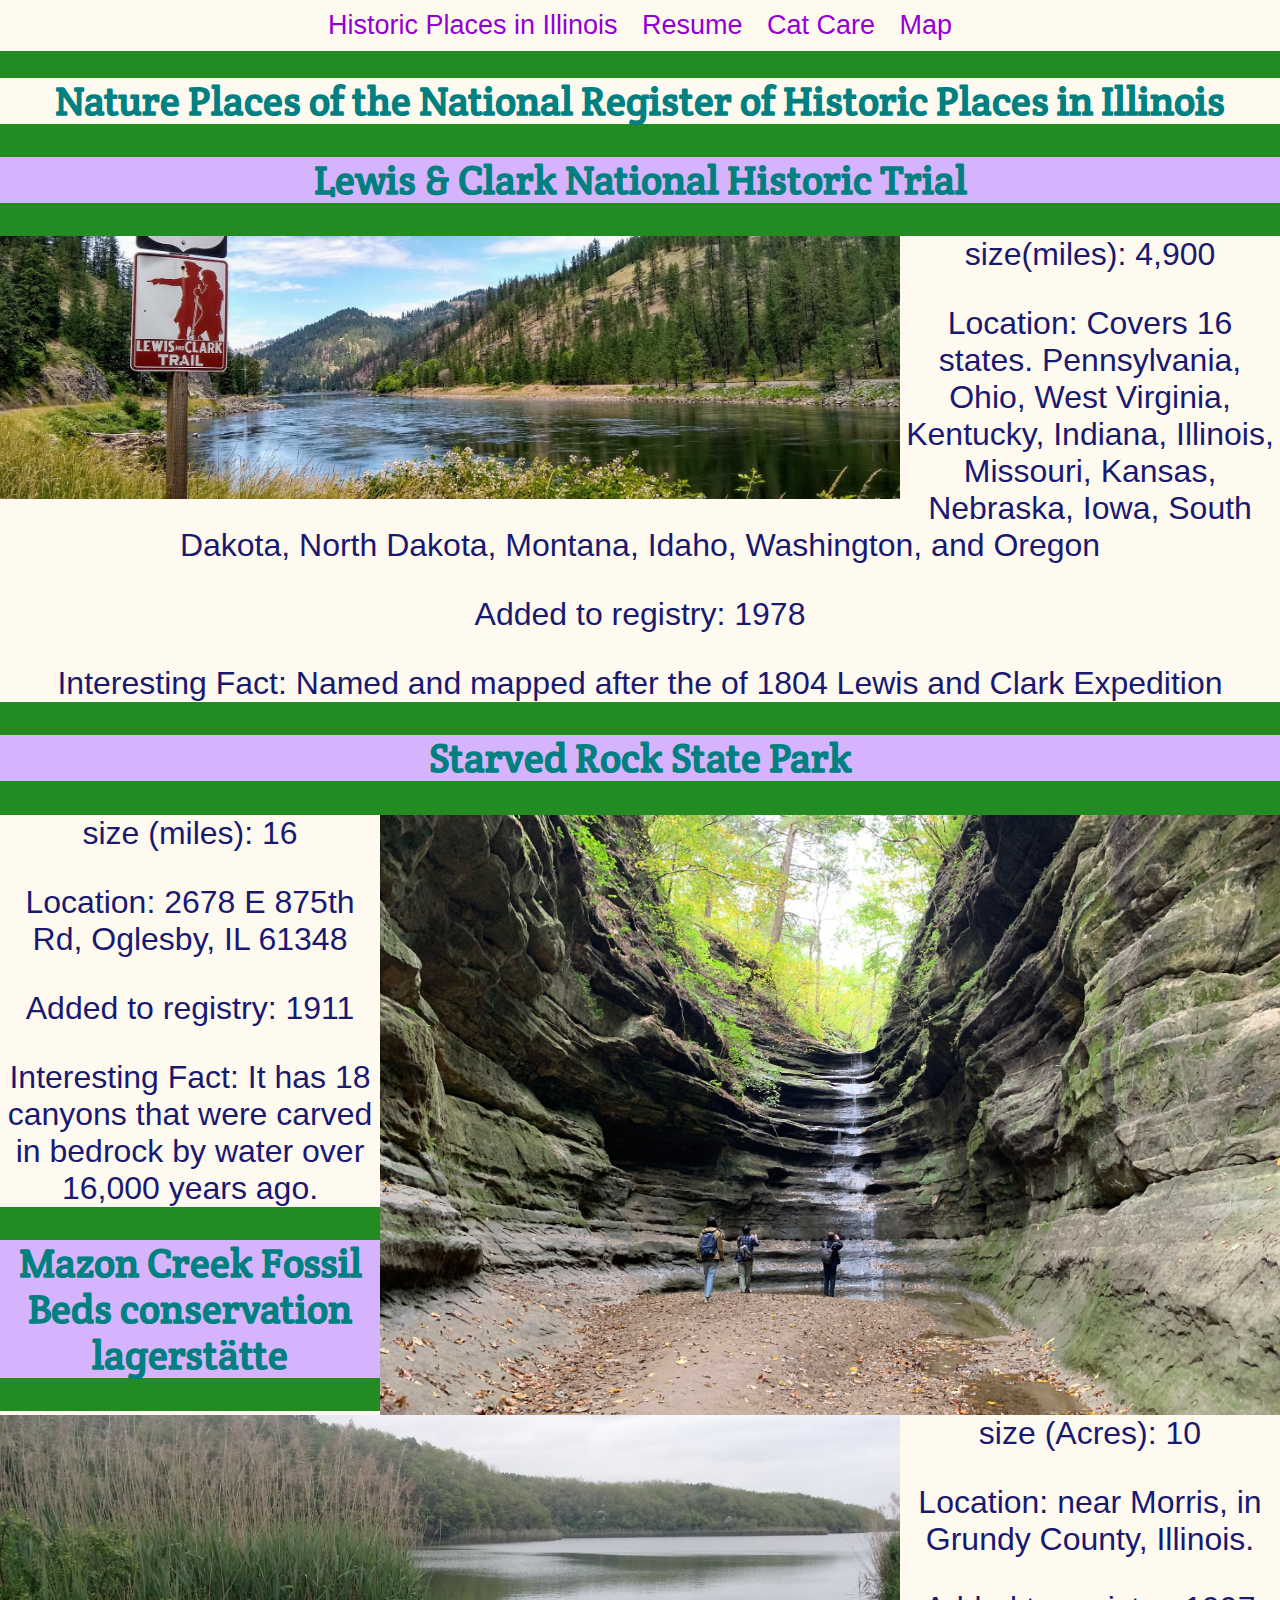
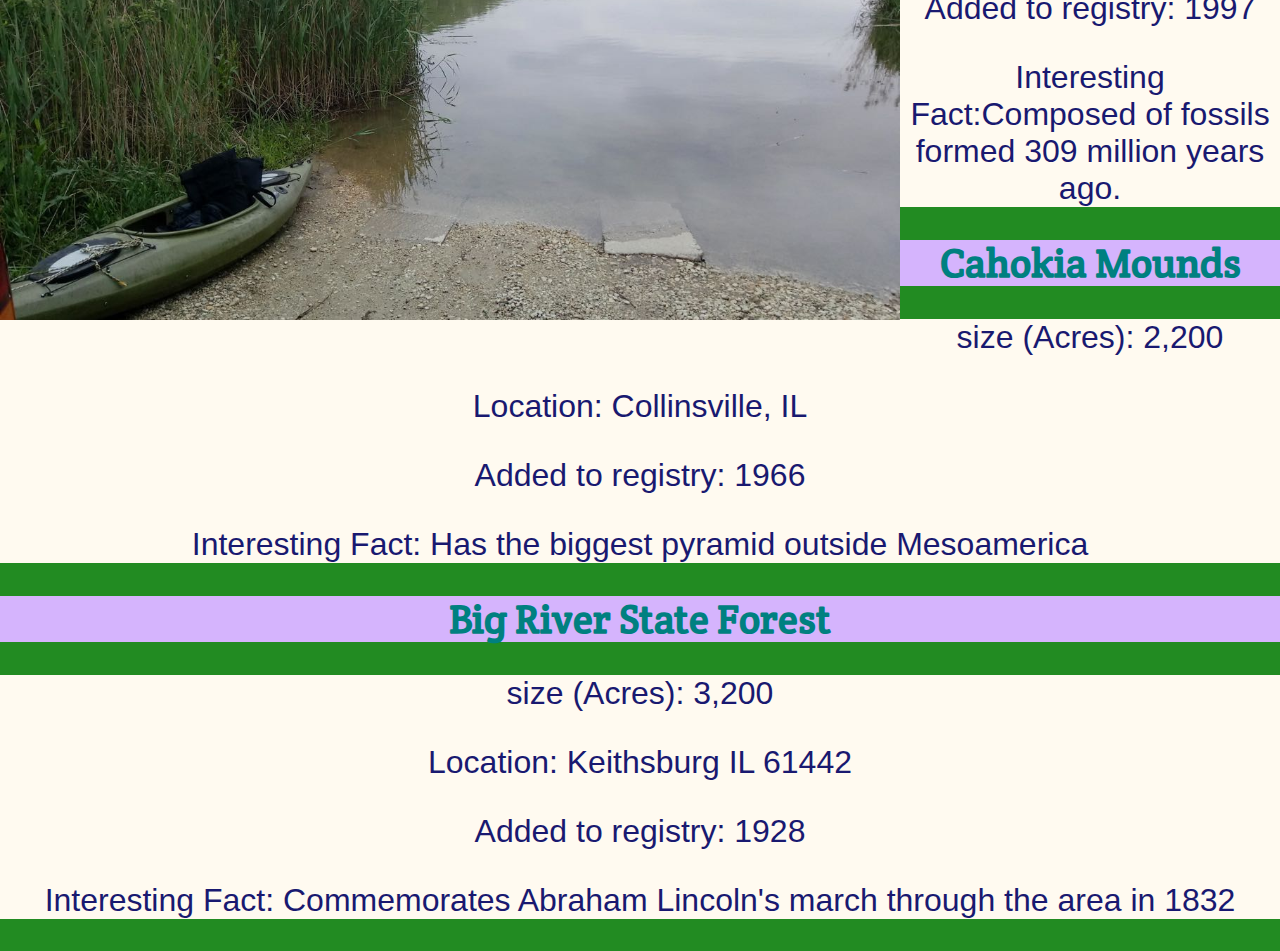
<file: index.html>
<!DOCTYPE html>
<html lang="en">
<head>
  <meta name="viewport" content="width=device-width, initial-scale=1.0">
  <meta charset="UTF-8">
  <title>State Parks in Illinois </title>
  <link rel="stylesheet" type="text/css" href="css/normalize.css">
  <link rel="stylesheet" href="css/stylesheet.css">
  <link rel="stylesheet" href="https://fonts.googleapis.com/css2?family=Crete+Round&display=swap">
  <script src="js/script.js"></script>
</head>
<body class="index">
  <header>
      <div class="nav">
         <a href="index.html">Historic Places in Illinois</a>
         <a href="resume.html">Resume</a>
         <a href="page3.html">Cat Care</a>
		 <a href="map.html">Map</a>
      </div>
    </header>
    <section>
	  <div class="Div">
        <h1>Nature Places of the National Register of Historic Places in Illinois  </h1>
	  </div>
	  <div class="Div2">
        <h2>Lewis & Clark National Historic Trial </h2>
	  </div>
	  <div class="Div">
	    <img class="img2" src="images/Leiws-park.jpg" alt="The Historic Trial" >
        <p>size(miles): 4,900 </p>
        <p>Location: Covers 16 states. Pennsylvania, Ohio, West Virginia, Kentucky, Indiana, Illinois, Missouri, Kansas, Nebraska, Iowa, South Dakota, North Dakota, Montana, Idaho, Washington, and Oregon</p>
	    <p>Added to registry: 1978</p>
	    <p>Interesting Fact: Named and mapped after the of 1804 Lewis and Clark Expedition</P>
      </div>
	  </section>
	  <section>
	  <div class="Div2">
        <h2>Starved Rock State Park</h2>
	  </div>
	<div class="Div">
	  <img class="img3" src="images/starvedrock.jpg" alt="A spacious park" >
      <p>size (miles): 16</p>
	  <p>Location: 2678 E 875th Rd, Oglesby, IL 61348</p>
	  <p>Added to registry: 1911</p>
	  <p>Interesting Fact: It has 18 canyons that were carved in bedrock by water over 16,000 years ago.</p>
	 </div>
	  </section>
	  <section>
	 <div class="Div2">
	   <h2>Mazon Creek Fossil Beds conservation lagerstätte</h2>
	 </div>
	 <div class="Div">
	   <img class="img4" src="images/creek.jpg" alt="This lagerstätte is filled with old fossils" >
       <p>size (Acres): 10</p>
	   <p>Location: near Morris, in Grundy County, Illinois. </p>
	   <p>Added to registry: 1997</p>
	   <p>Interesting Fact:Composed of fossils formed 309 million years ago.</p>
     </div>
	   </section>
	   <section>
	   <div class="Div2">
	     <h2>Cahokia Mounds</h2>
	  </div>
	  <div class="Div">
        <p>size (Acres): 2,200</p>
	    <p>Location: Collinsville, IL </p>
	    <p>Added to registry: 1966</p>
	    <p>Interesting Fact: Has the biggest pyramid outside Mesoamerica </p>
	  </div>
	   </section>
	   <section>
	   <div class="Div2">
	     <h2>Big River State Forest</h2>
	   </div>
	  <div class="Div">
        <p>size (Acres): 3,200</p>
	    <p>Location: Keithsburg IL 61442 </p>
        <p>Added to registry: 1928</p>
        <p>Interesting Fact: Commemorates Abraham Lincoln's march through the area in 1832 </p>
	  </div>
	  </section>
</body >
</html>
</file>
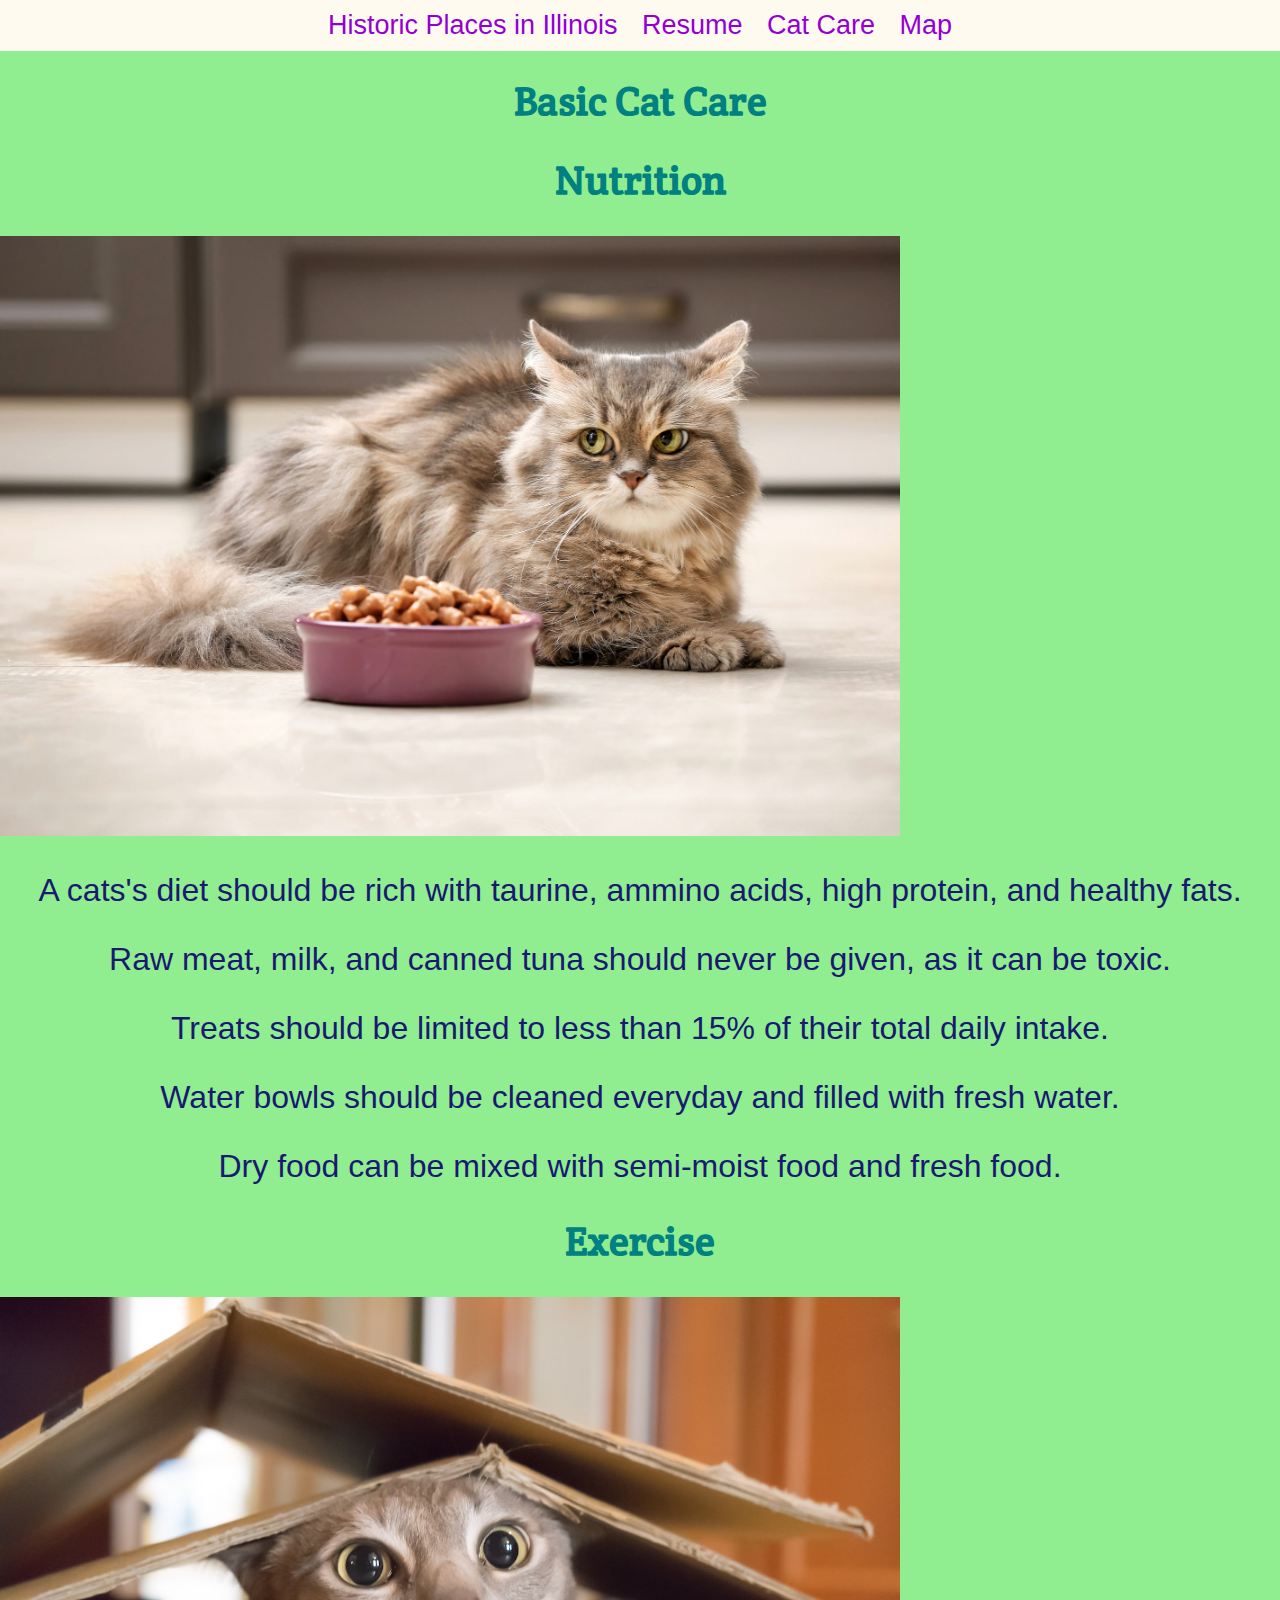
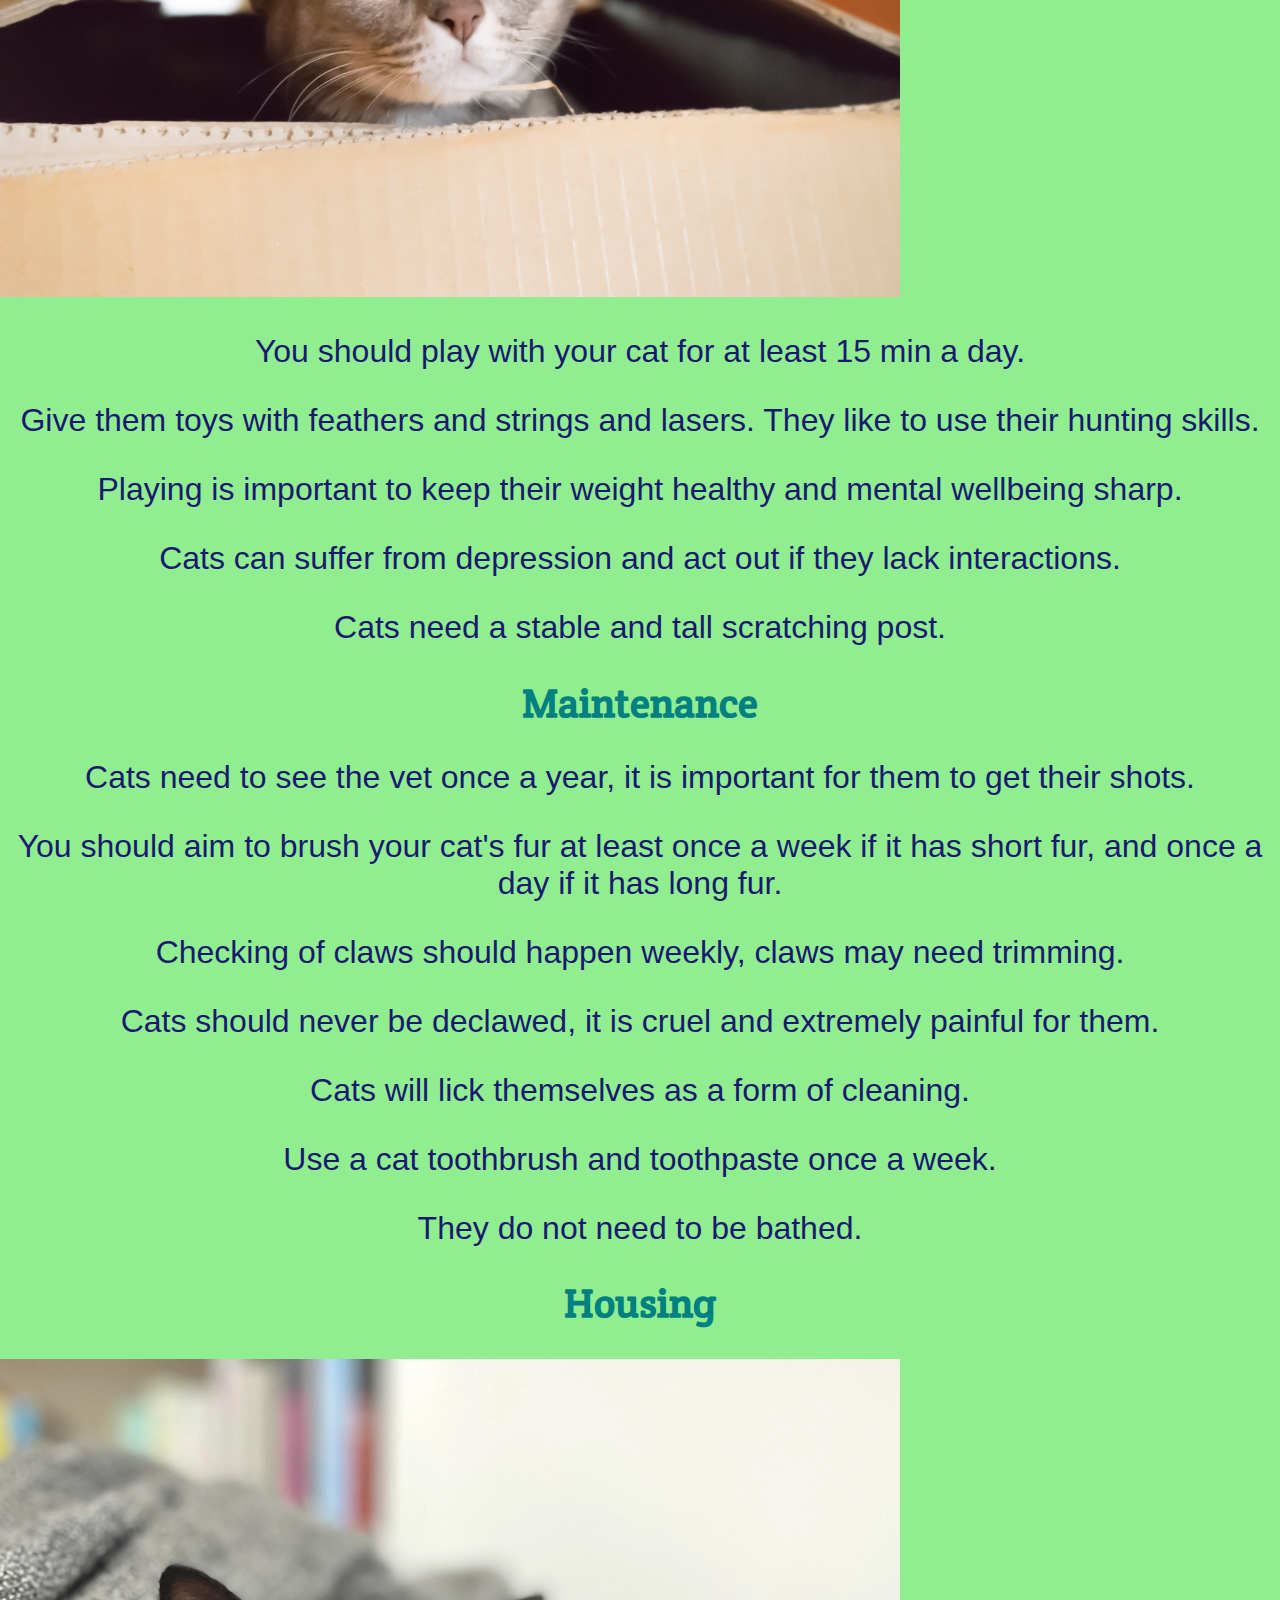
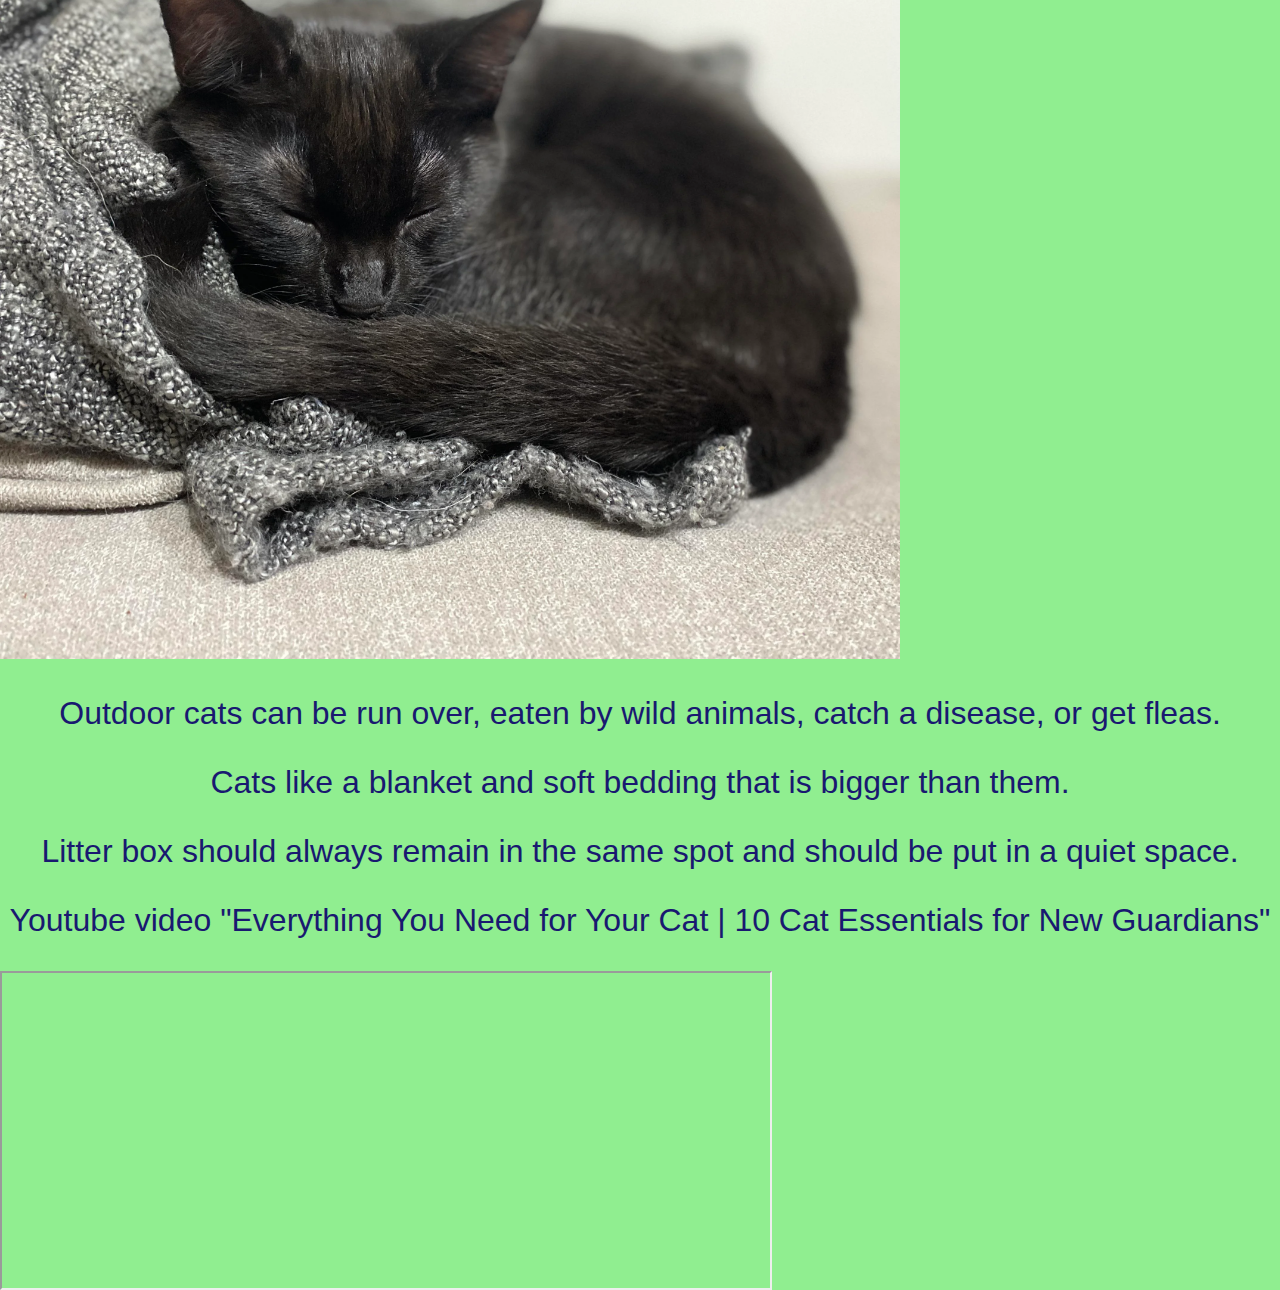
<file: page3.html>
<!DOCTYPE html>
<html lang="en">
<head>
  <meta charset="UTF-8">
  <title>Cat Care</title>
 <link rel="stylesheet" type="text/css" href="css/normalize.css">
 <link rel="stylesheet" href="css/stylesheet.css">
 <link rel="stylesheet" href="https://fonts.googleapis.com/css2?family=Crete+Round&display=swap">
 <script src="js/script.js"></script>
</head>
<body>
  <header>
      <div class="nav">
        <a href="index.html">Historic Places in Illinois</a>
        <a href="resume.html">Resume</a>
        <a href="page3.html">Cat Care</a>
	    <a href="map.html">Map</a>
      </div>
    </header>
	<section>
      <h1>Basic Cat Care</h1>
      <h2>Nutrition</h2>
	  <img class="img" src="images/cateating.jpg" alt="Cat Eating" >
      <p>A cats's diet should be rich with taurine, ammino acids, high protein, and healthy fats. </p>
      <p>Raw meat, milk, and canned tuna should never be given, as it can be toxic. </p>
      <p>Treats should be limited to less than 15% of their total daily intake.</p>
      <p>Water bowls should be cleaned everyday and filled with fresh water.</p>
	  <p>Dry food can be mixed with semi-moist food and fresh food. </p>
    </section>
    <section>
      <h2>Exercise</h2>
	  <img class="img" src="images/cat-playing.jpg" alt="Activity is important">
      <p>You should play with your cat for at least 15 min a day. </p>
	  <p>Give them toys with feathers and strings and lasers. They like to use their hunting skills. </p>
	  <p>Playing is important to keep their weight healthy and mental wellbeing sharp. </P>
	  <p> Cats can suffer from depression and act out if they lack interactions. </p>
      <p>Cats need a stable and tall scratching post.</p>
    </section>
    <section>
      <h2>Maintenance</h2>
	  <p>Cats need to see the vet once a year, it is important for them to get their shots.</p>
	  <p>You should aim to brush your cat's fur  at least once a week if it has short fur, and once a day if it has long fur.</P>
	  <p>Checking of claws should happen weekly, claws may need trimming.</p>
	  <p>Cats should never be declawed, it is cruel and extremely painful for them.</p>
	  <p>Cats will lick themselves as a form of cleaning.</p>
      <p>Use a cat toothbrush and toothpaste once a week.</p>
      <p>They do not need to be bathed.</p>
	</section>
    <section>
      <h2>Housing </h2>
	  <img class="img" src="images/sleepingcat.jpeg" alt="A quiet cozy place is a must!" >
	  <p>Outdoor cats can be run over, eaten by wild animals, catch a disease, or get fleas.  </p>
	  <p>Cats like a blanket and soft bedding that is bigger than them. </p>
      <p>Litter box should always remain in the same spot and should be put in a quiet space.</p>
	</section>
    <p>Youtube video "Everything You Need for Your Cat | 10 Cat Essentials for New Guardians" </p>
<iframe width="560" height="315" src="https://www.youtube.com/embed/KHmrh6eQ6EQ" title="YouTube video player"  allow="accelerometer; autoplay; clipboard-write; encrypted-media; gyroscope; picture-in-picture; web-share" allowfullscreen></iframe>   
</body>
</html>
</file>
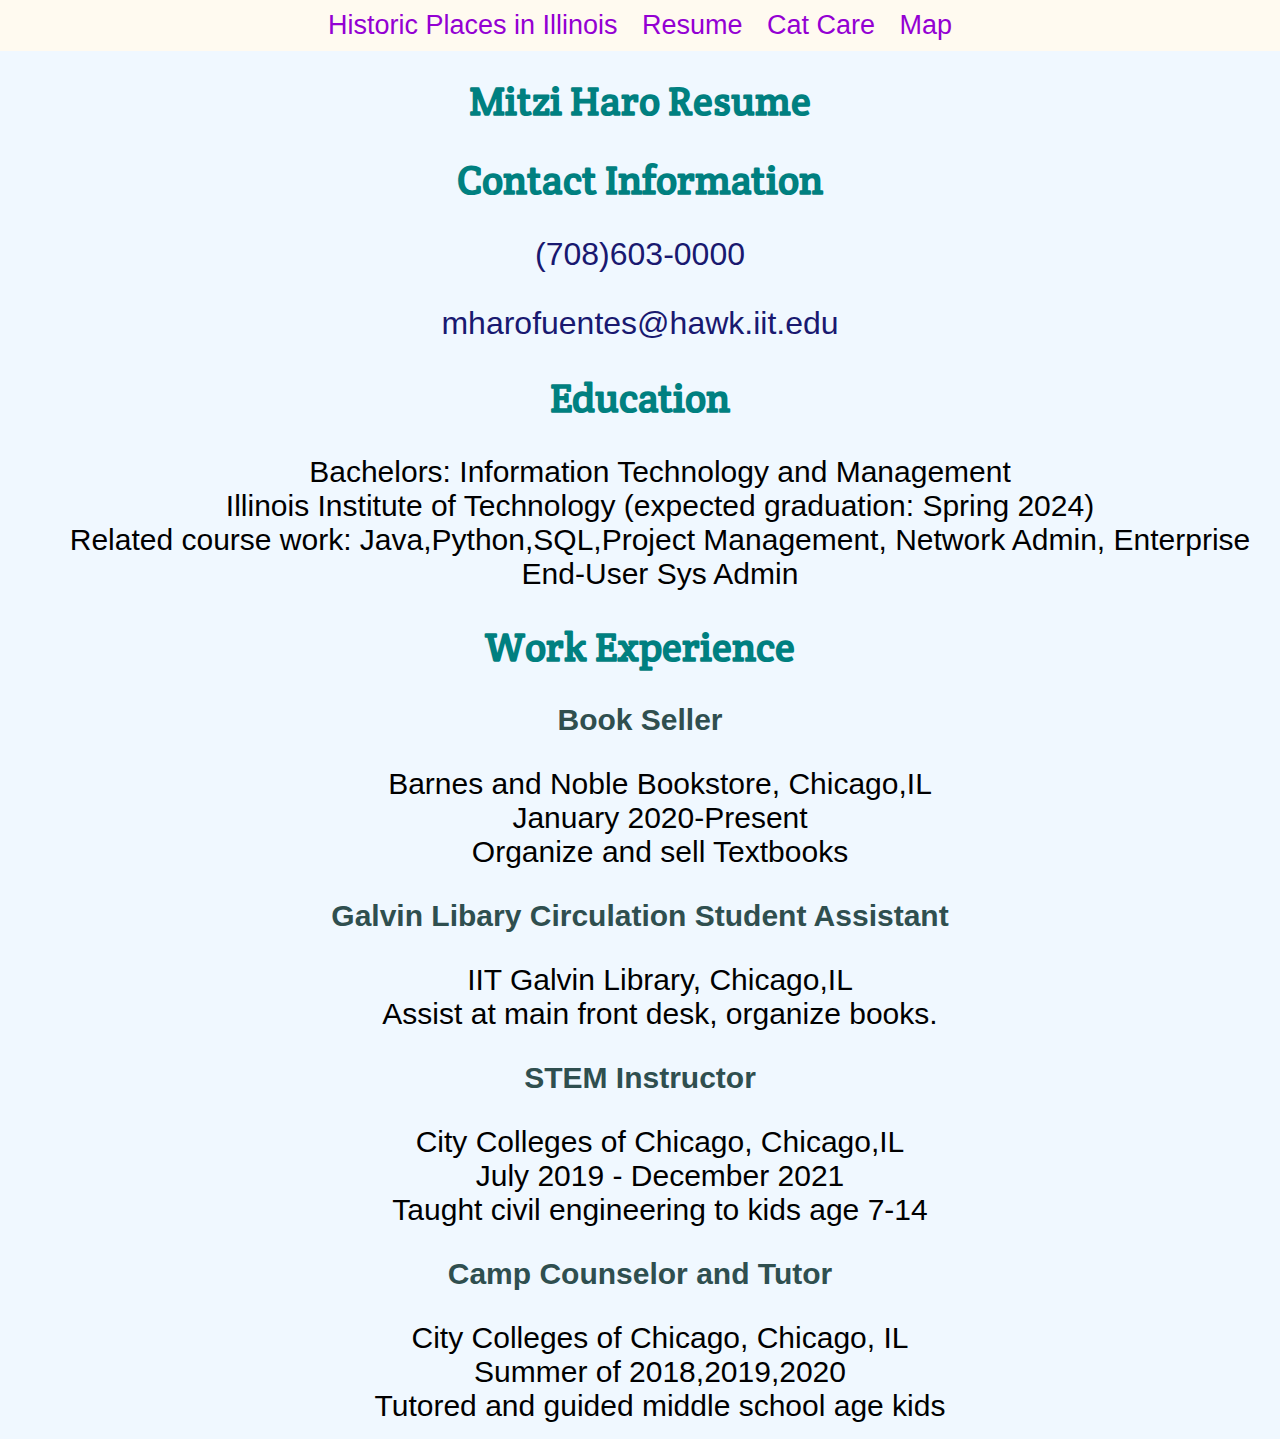
<file: resume.html>
<!DOCTYPE html>
<html lang="en">
<head>
  <meta charset="UTF-8">
  <title>Resume </title>
  <link rel="stylesheet" type="text/css" href="css/normalize.css">
  <link rel="stylesheet" href="css/stylesheet.css">
  <link rel="stylesheet" href="https://fonts.googleapis.com/css2?family=Crete+Round&display=swap">
  <script src="js/script.js"></script>
</head>
<body class="resume">
  <header>
      <div class="nav">
         <a href="index.html">Historic Places in Illinois</a>
         <a href="resume.html">Resume</a>
         <a href="page3.html">Cat Care</a>
		 <a href="map.html">Map</a>
      </div>
  </header>
    <h1>Mitzi Haro Resume</h1>
    <h2>Contact Information</h2>
    <p>(708)603-0000</p>
    <p>mharofuentes@hawk.iit.edu</p>
    <h2>Education</h2>
    <ul>
      <li>Bachelors: Information Technology and Management</li>
	  <li>Illinois Institute of Technology (expected graduation: Spring 2024)</li>
      <li> Related course work: Java,Python,SQL,Project Management, Network Admin, Enterprise End-User Sys Admin 
    </ul>
      <h2>Work Experience</h2>
      <h3>Book Seller</h3>
	<ul>
	  <li>Barnes and Noble Bookstore, Chicago,IL </li>
	  <li> January 2020-Present </li>
	  <li>Organize and sell Textbooks</li>
	</ul>
	<h3>Galvin Libary Circulation Student Assistant</h3>
	<ul>
	  <li>IIT Galvin Library, Chicago,IL </li>
	  <li> Assist at main front desk, organize books. </li>
	</ul>
	 <h3>STEM Instructor</h3>
	 <ul>
	   <li>City Colleges of Chicago, Chicago,IL</li> 
	   <li>July 2019 - December 2021</li>
	   <li>Taught civil engineering to kids age 7-14</li>
	 </ul>
	 <h3>Camp Counselor and Tutor </h3>
	 <ul>
	   <li> City Colleges of Chicago, Chicago, IL </li>
	   <li> Summer of 2018,2019,2020</li>
	   <li>Tutored and guided middle school age kids </li>
	 </ul>	  
</body>
</html>
</file>
<file: css/stylesheet.css>
/*background color*/ 
body {
  background-color: #90EE90;
}
body.resume {
  background-color: #F0F8FF;
}
/*background image for index page */ 
body.index {
  background-color: #228B22;
  background-position: center;
}
h1, h2 {
  font-family: 'Crete Round', serif;
  font-style: normal;
  font-size: 40px;
  line-height: 1.15;
  color: #008080;
  text-align: center;
}
h3 {
  font-family: Arial, sans-serif;
  color: #2F4F4F;
  font-size: 30px;
  text-align: center;
}
p {
  font-family: Arial, sans-serif;
  color: #191970;
  font-size: 32px;
  text-align: center;
}
li {
  font-family: Arial, sans-serif;
  font-size: 30px;
  text-align: center;
  list-style: none
}
/*style for navigation bar*/ 
.nav {
  background-color: #FFFAF0;
  overflow: hidden;
  text-decoration: none; 
  text-align: center;
}
.nav a {
  float: none;
  font-size: 27px;
  text-align: center;
  color: #9400D3;
  padding: 10px;
  text-decoration: none;
  display: inline-block;
}
.nav a:hover {
  background-color: #DDA0DD;
  color: #FFF0F5;
  text-decoration: none;
}
@media only screen and (max-width: 800px) {
  .nav a {
    float: none;
    width: 100%;
  }
}
.img {
  width: 100%;
  max-width: 900px;
  height: auto;
}
.img2 {
  width: 100%;
  max-width: 900px;
  height: auto;
  float: left;
}
.img3 {
  width: 100%;
  max-width: 900px;
  height: auto;
  float: right;
}
.img4 {
  width: 100%;
  max-width: 900px;
  height: auto;
  float: left;
}
.Div {	
  border: 8px #9370DB;
  background-color: #FFFAF0;    
  text-align: center;
}
.Div2 {
  border: 12px ;
  background-color:#D5B4FD;    
  text-align: center;
}
iframe {
  display:block;
  width:60%;
}
#wrapper {
  width: 950px;
  height: 750px;
  background-color: #7FFF00;
  margin:0 auto;
  overflow: hidden;
}
#canvas {
  width: 700px;
  height: 500px;
  background-color: #008B8B;
  margin: 40px auto;
}
</file>
